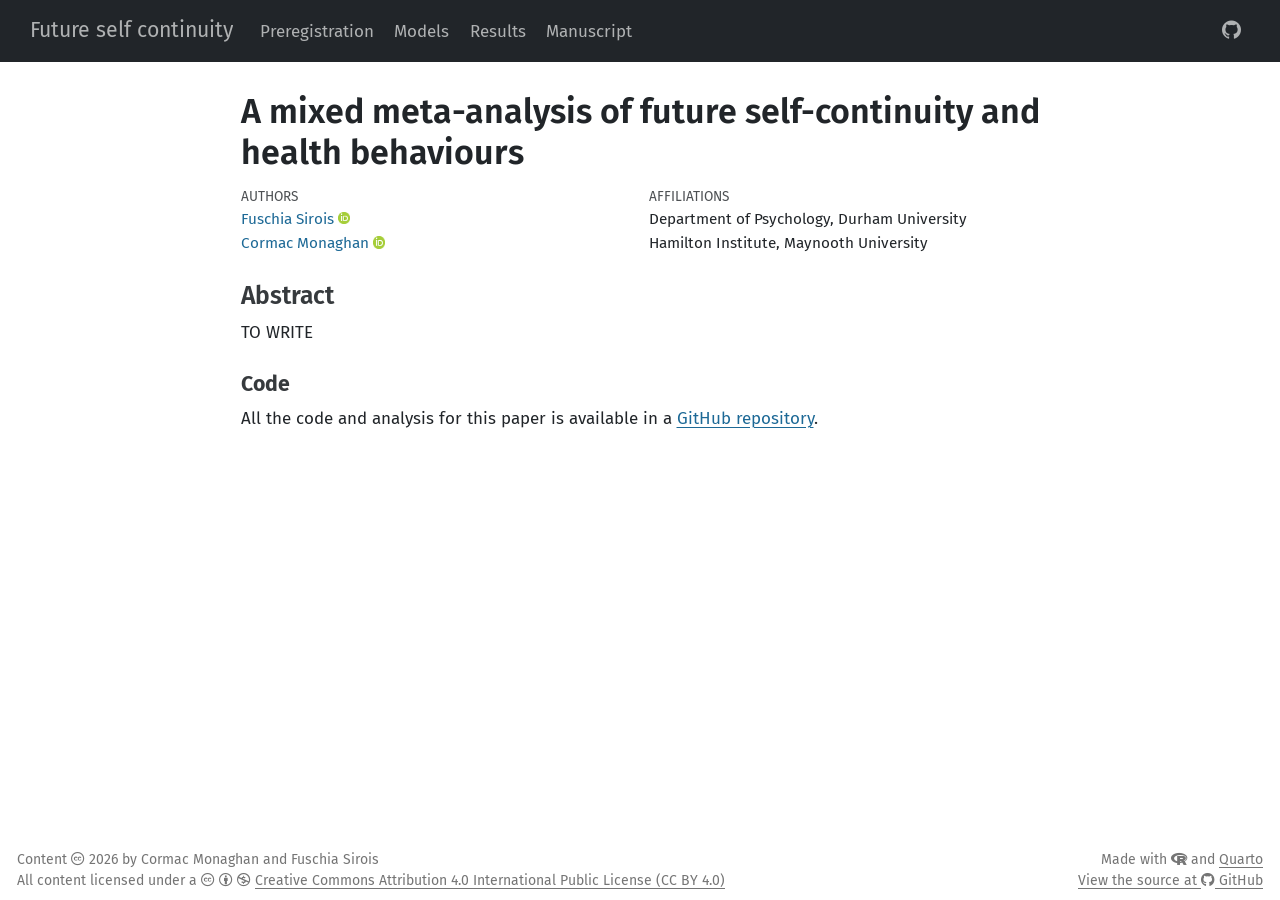
<file: docs/index.html>
<!DOCTYPE html>
<html xmlns="http://www.w3.org/1999/xhtml" lang="en" xml:lang="en"><head>

<meta charset="utf-8">
<meta name="generator" content="quarto-1.10.18">

<meta name="viewport" content="width=device-width, initial-scale=1.0, user-scalable=yes">

<meta name="author" content="Fuschia Sirois">
<meta name="author" content="Cormac Monaghan">

<title>A mixed meta-analysis of future self-continuity and health behaviours – Future self continuity</title>
<style>
/* Default styles provided by pandoc.
** See https://pandoc.org/MANUAL.html#variables-for-html for config info.
*/
span.smallcaps{font-variant: small-caps;}
div.columns{display: flex; gap: 1.5em;}
div.column{flex: auto;}
@media screen {
div.columns{gap: min(4vw, 1.5em);}
div.column{overflow-x: auto;}
}
div.hanging-indent{margin-left: 1.5em; text-indent: -1.5em;}
ul.task-list{list-style: none;}
ul.task-list li input[type="checkbox"] {
  width: 0.8em;
  margin: 0 0.8em 0.2em -1em; /* quarto-specific, see https://github.com/quarto-dev/quarto-cli/issues/4556 */ 
  vertical-align: middle;
}
</style>


<script src="site_libs/quarto-nav/quarto-nav.js"></script>
<script src="site_libs/clipboard/clipboard.min.js"></script>
<script src="site_libs/quarto-search/autocomplete.umd.js"></script>
<script src="site_libs/quarto-search/fuse.min.js"></script>
<script src="site_libs/quarto-search/quarto-search.js"></script>
<meta name="quarto:offset" content="./">
<script src="site_libs/quarto-html/quarto.js" type="module"></script>
<script src="site_libs/quarto-html/tabsets/tabsets.js" type="module"></script>
<script src="site_libs/quarto-html/popper.min.js"></script>
<script src="site_libs/quarto-html/tippy.umd.min.js"></script>
<script src="site_libs/quarto-html/anchor.min.js"></script>
<link href="site_libs/quarto-html/tippy.css" rel="stylesheet">
<link href="site_libs/quarto-html/quarto-syntax-highlighting-c4e1171eb4281116019c604a711c5128.css" rel="stylesheet" id="quarto-text-highlighting-styles">
<script src="site_libs/bootstrap/bootstrap.min.js"></script>
<link href="site_libs/bootstrap/bootstrap-icons.css" rel="stylesheet">
<link href="site_libs/bootstrap/bootstrap-134c3c70e8a55e2597db5813a3810615.min.css" rel="stylesheet" append-hash="true" id="quarto-bootstrap" data-mode="light">
<link href="site_libs/quarto-contrib/fontawesome6-6.7.2/all.min.css" rel="stylesheet">
<link href="site_libs/quarto-contrib/fontawesome6-6.7.2/latex-fontsize.css" rel="stylesheet">
<script id="quarto-search-options" type="application/json">{
  "location": "navbar",
  "copy-button": false,
  "collapse-after": 3,
  "panel-placement": "end",
  "type": "overlay",
  "limit": 50,
  "keyboard-shortcut": [
    "f",
    "/",
    "s"
  ],
  "show-item-context": false,
  "language": {
    "search-no-results-text": "No results",
    "search-matching-documents-text": "matching documents",
    "search-copy-link-title": "Copy link to search",
    "search-hide-matches-text": "Hide additional matches",
    "search-more-match-text": "more match in this document",
    "search-more-matches-text": "more matches in this document",
    "search-clear-button-title": "Clear",
    "search-text-placeholder": "",
    "search-detached-cancel-button-title": "Cancel",
    "search-submit-button-title": "Submit",
    "search-label": "Search"
  }
}</script>
<style>html{ scroll-behavior: smooth; }</style>


</head>

<body class="nav-fixed fullcontent quarto-light">

<div id="quarto-search-results"></div>
  <header id="quarto-header" class="headroom fixed-top">
    <nav class="navbar navbar-expand-lg " data-bs-theme="dark">
      <div class="navbar-container container-fluid">
      <div class="navbar-brand-container mx-auto">
    <a class="navbar-brand" href="./index.html">
    <span class="navbar-title">Future self continuity</span>
    </a>
  </div>
          <button class="navbar-toggler" type="button" data-bs-toggle="collapse" data-bs-target="#navbarCollapse" aria-controls="navbarCollapse" role="menu" aria-expanded="false" aria-label="Toggle navigation" onclick="if (window.quartoToggleHeadroom) { window.quartoToggleHeadroom(); }">
  <span class="navbar-toggler-icon"></span>
</button>
          <div class="collapse navbar-collapse" id="navbarCollapse">
            <ul class="navbar-nav navbar-nav-scroll me-auto">
  <li class="nav-item">
    <a class="nav-link" href="./analysis/preregistration.html"> 
<span class="menu-text">Preregistration</span></a>
  </li>  
  <li class="nav-item">
    <a class="nav-link" href="./analysis/models.html"> 
<span class="menu-text">Models</span></a>
  </li>  
  <li class="nav-item">
    <a class="nav-link" href="./analysis/meta.html"> 
<span class="menu-text">Results</span></a>
  </li>  
  <li class="nav-item">
    <a class="nav-link" href="./analysis/manuscript.html"> 
<span class="menu-text">Manuscript</span></a>
  </li>  
</ul>
            <ul class="navbar-nav navbar-nav-scroll ms-auto">
  <li class="nav-item compact">
    <a class="nav-link" href="https://github.com/C-Monaghan/marigold-mailbox"> <i class="bi bi-github" role="img" aria-label="github">
</i> 
<span class="menu-text"></span></a>
  </li>  
</ul>
          </div> <!-- /navcollapse -->
            <div class="quarto-navbar-tools">
</div>
      </div> <!-- /container-fluid -->
    </nav>
</header>
<!-- content -->
<div id="quarto-content" class="quarto-container page-columns page-rows-contents page-layout-article page-navbar">
<!-- sidebar -->
<!-- margin-sidebar -->
    
<!-- main -->
<main class="content" id="quarto-document-content">

<header id="title-block-header" class="quarto-title-block default">
<div class="quarto-title">
<h1 class="title">A mixed meta-analysis of future self-continuity and health behaviours</h1>
</div>


<div class="quarto-title-meta-author">
  <div class="quarto-title-meta-heading">Authors</div>
  <div class="quarto-title-meta-heading">Affiliations</div>
  
    <div class="quarto-title-meta-contents">
    <p class="author"><a href="https://www.durham.ac.uk/staff/fuschia-sirois/">Fuschia Sirois</a> <a href="https://orcid.org/https://orcid.org/0000-0002-0927-277X" class="quarto-title-author-orcid" aria-label="ORCID profile for Fuschia Sirois"> <img alt="" src="[data-uri]"></a></p>
  </div>
  <div class="quarto-title-meta-contents">
        <p class="affiliation">
            Department of Psychology, Durham University
          </p>
      </div>
    <div class="quarto-title-meta-contents">
    <p class="author"><a href="https://c-monaghan.github.io/">Cormac Monaghan</a> <a href="https://orcid.org/https://orcid.org/0000-0001-9012-3060" class="quarto-title-author-orcid" aria-label="ORCID profile for Cormac Monaghan"> <img alt="" src="[data-uri]"></a></p>
  </div>
  <div class="quarto-title-meta-contents">
        <p class="affiliation">
            Hamilton Institute, Maynooth University
          </p>
      </div>
  </div>

<div class="quarto-title-meta">

      
  
    
  </div>
  


</header>


<section id="abstract" class="level3">
<h3 class="anchored" data-anchor-id="abstract">Abstract</h3>
<p>TO WRITE</p>
<section id="code" class="level4">
<h4 class="anchored" data-anchor-id="code">Code</h4>
<p>All the code and analysis for this paper is available in a <a href="https://github.com/C-Monaghan/filthy-fowl">GitHub repository</a>.</p>


</section>
</section>

</main> <!-- /main -->
<script id="quarto-html-after-body" type="application/javascript">
  window.document.addEventListener("DOMContentLoaded", function (event) {
    const icon = "";
    const anchorJS = new window.AnchorJS();
    anchorJS.options = {
      placement: 'right',
      icon: icon
    };
    anchorJS.add('.anchored');
    const isCodeAnnotation = (el) => {
      for (const clz of el.classList) {
        if (clz.startsWith('code-annotation-')) {                     
          return true;
        }
      }
      return false;
    }
    const onCopySuccess = function(e) {
      // button target
      const button = e.trigger;
      // don't keep focus
      button.blur();
      // flash "checked"
      button.classList.add('code-copy-button-checked');
      var currentTitle = button.getAttribute("title");
      button.setAttribute("title", "Copied!");
      let tooltip;
      if (window.bootstrap) {
        button.setAttribute("data-bs-toggle", "tooltip");
        button.setAttribute("data-bs-placement", "left");
        button.setAttribute("data-bs-title", "Copied!");
        tooltip = new bootstrap.Tooltip(button, 
          { trigger: "manual", 
            customClass: "code-copy-button-tooltip",
            offset: [0, -8]});
        tooltip.show();    
      }
      setTimeout(function() {
        if (tooltip) {
          tooltip.hide();
          button.removeAttribute("data-bs-title");
          button.removeAttribute("data-bs-toggle");
          button.removeAttribute("data-bs-placement");
        }
        button.setAttribute("title", currentTitle);
        button.classList.remove('code-copy-button-checked');
      }, 1000);
      // clear code selection
      e.clearSelection();
    }
    const getTextToCopy = function(trigger) {
      const outerScaffold = trigger.parentElement.cloneNode(true);
      const codeEl = outerScaffold.querySelector('code');
      for (const childEl of codeEl.children) {
        if (isCodeAnnotation(childEl)) {
          childEl.remove();
        }
      }
      return codeEl.innerText;
    }
    const clipboard = new window.ClipboardJS('.code-copy-button:not([data-in-quarto-modal])', {
      text: getTextToCopy
    });
    clipboard.on('success', onCopySuccess);
    if (window.document.getElementById('quarto-embedded-source-code-modal')) {
      const clipboardModal = new window.ClipboardJS('.code-copy-button[data-in-quarto-modal]', {
        text: getTextToCopy,
        container: window.document.getElementById('quarto-embedded-source-code-modal')
      });
      clipboardModal.on('success', onCopySuccess);
    }
      var localhostRegex = new RegExp(/^(?:http|https):\/\/localhost\:?[0-9]*\//);
      var mailtoRegex = new RegExp(/^mailto:/);
        var filterRegex = new RegExp('/' + window.location.host + '/');
      var isInternal = (href) => {
          return filterRegex.test(href) || localhostRegex.test(href) || mailtoRegex.test(href);
      }
      // Inspect non-navigation links and adorn them if external
     var links = window.document.querySelectorAll('a[href]:not(.nav-link):not(.navbar-brand):not(.toc-action):not(.sidebar-link):not(.sidebar-item-toggle):not(.pagination-link):not(.no-external):not([aria-hidden]):not(.dropdown-item):not(.quarto-navigation-tool):not(.about-link)');
      for (var i=0; i<links.length; i++) {
        const link = links[i];
        if (!isInternal(link.href)) {
          // undo the damage that might have been done by quarto-nav.js in the case of
          // links that we want to consider external
          if (link.dataset.originalHref !== undefined) {
            link.href = link.dataset.originalHref;
          }
        }
      }
    function tippyHover(el, contentFn, onTriggerFn, onUntriggerFn) {
      const config = {
        allowHTML: true,
        maxWidth: 500,
        delay: 100,
        arrow: false,
        appendTo: function(el) {
            return el.parentElement;
        },
        interactive: true,
        interactiveBorder: 10,
        theme: 'quarto',
        placement: 'bottom-start',
      };
      if (contentFn) {
        config.content = contentFn;
      }
      if (onTriggerFn) {
        config.onTrigger = onTriggerFn;
      }
      if (onUntriggerFn) {
        config.onUntrigger = onUntriggerFn;
      }
      window.tippy(el, config); 
    }
    const noterefs = window.document.querySelectorAll('a[role="doc-noteref"]');
    for (var i=0; i<noterefs.length; i++) {
      const ref = noterefs[i];
      tippyHover(ref, function() {
        // use id or data attribute instead here
        let href = ref.getAttribute('data-footnote-href') || ref.getAttribute('href');
        try { href = new URL(href).hash; } catch {}
        const id = href.replace(/^#\/?/, "");
        const note = window.document.getElementById(id);
        if (note) {
          return note.innerHTML;
        } else {
          return "";
        }
      });
    }
    const xrefs = window.document.querySelectorAll('a.quarto-xref');
    const processXRef = (id, note) => {
      // Strip column container classes
      const stripColumnClz = (el) => {
        el.classList.remove("page-full", "page-columns");
        if (el.children) {
          for (const child of el.children) {
            stripColumnClz(child);
          }
        }
      }
      stripColumnClz(note)
      if (id === null || id.startsWith('sec-')) {
        // Special case sections, only their first couple elements
        const container = document.createElement("div");
        if (note.children && note.children.length > 2) {
          container.appendChild(note.children[0].cloneNode(true));
          for (let i = 1; i < note.children.length; i++) {
            const child = note.children[i];
            if (child.tagName === "P" && child.innerText === "") {
              continue;
            } else {
              container.appendChild(child.cloneNode(true));
              break;
            }
          }
          if (window.Quarto?.typesetMath) {
            window.Quarto.typesetMath(container);
          }
          return container.innerHTML
        } else {
          if (window.Quarto?.typesetMath) {
            window.Quarto.typesetMath(note);
          }
          return note.innerHTML;
        }
      } else {
        // Remove any anchor links if they are present
        const anchorLink = note.querySelector('a.anchorjs-link');
        if (anchorLink) {
          anchorLink.remove();
        }
        if (window.Quarto?.typesetMath) {
          window.Quarto.typesetMath(note);
        }
        if (note.classList.contains("callout")) {
          return note.outerHTML;
        } else {
          return note.innerHTML;
        }
      }
    }
    for (var i=0; i<xrefs.length; i++) {
      const xref = xrefs[i];
      tippyHover(xref, undefined, function(instance) {
        instance.disable();
        let url = xref.getAttribute('href');
        let hash = undefined; 
        if (url.startsWith('#')) {
          hash = url;
        } else {
          try { hash = new URL(url).hash; } catch {}
        }
        if (hash) {
          const id = hash.replace(/^#\/?/, "");
          const note = window.document.getElementById(id);
          if (note !== null) {
            try {
              const html = processXRef(id, note.cloneNode(true));
              instance.setContent(html);
            } finally {
              instance.enable();
              instance.show();
            }
          } else {
            // See if we can fetch this
            fetch(url.split('#')[0])
            .then(res => res.text())
            .then(html => {
              const parser = new DOMParser();
              const htmlDoc = parser.parseFromString(html, "text/html");
              const note = htmlDoc.getElementById(id);
              if (note !== null) {
                const html = processXRef(id, note);
                instance.setContent(html);
              } 
            }).finally(() => {
              instance.enable();
              instance.show();
            });
          }
        } else {
          // See if we can fetch a full url (with no hash to target)
          // This is a special case and we should probably do some content thinning / targeting
          fetch(url)
          .then(res => res.text())
          .then(html => {
            const parser = new DOMParser();
            const htmlDoc = parser.parseFromString(html, "text/html");
            const note = htmlDoc.querySelector('main.content');
            if (note !== null) {
              // This should only happen for chapter cross references
              // (since there is no id in the URL)
              // remove the first header
              if (note.children.length > 0 && note.children[0].tagName === "HEADER") {
                note.children[0].remove();
              }
              const html = processXRef(null, note);
              instance.setContent(html);
            } 
          }).finally(() => {
            instance.enable();
            instance.show();
          });
        }
      }, function(instance) {
      });
    }
        let selectedAnnoteEl;
        const selectorForAnnotation = ( cell, annotation) => {
          let cellAttr = 'data-code-cell="' + cell + '"';
          let lineAttr = 'data-code-annotation="' +  annotation + '"';
          const selector = 'span[' + cellAttr + '][' + lineAttr + ']';
          return selector;
        }
        const selectCodeLines = (annoteEl) => {
          const doc = window.document;
          const targetCell = annoteEl.getAttribute("data-target-cell");
          const targetAnnotation = annoteEl.getAttribute("data-target-annotation");
          const annoteSpan = window.document.querySelector(selectorForAnnotation(targetCell, targetAnnotation));
          const lines = annoteSpan.getAttribute("data-code-lines").split(",");
          const lineIds = lines.map((line) => {
            return targetCell + "-" + line;
          })
          let top = null;
          let height = null;
          let parent = null;
          if (lineIds.length > 0) {
              //compute the position of the single el (top and bottom and make a div)
              const el = window.document.getElementById(lineIds[0]);
              top = el.offsetTop;
              height = el.offsetHeight;
              parent = el.parentElement.parentElement;
            if (lineIds.length > 1) {
              const lastEl = window.document.getElementById(lineIds[lineIds.length - 1]);
              const bottom = lastEl.offsetTop + lastEl.offsetHeight;
              height = bottom - top;
            }
            if (top !== null && height !== null && parent !== null) {
              // cook up a div (if necessary) and position it 
              let div = window.document.getElementById("code-annotation-line-highlight");
              if (div === null) {
                div = window.document.createElement("div");
                div.setAttribute("id", "code-annotation-line-highlight");
                div.style.position = 'absolute';
                parent.appendChild(div);
              }
              div.style.top = top - 2 + "px";
              div.style.height = height + 4 + "px";
              div.style.left = 0;
              let gutterDiv = window.document.getElementById("code-annotation-line-highlight-gutter");
              if (gutterDiv === null) {
                gutterDiv = window.document.createElement("div");
                gutterDiv.setAttribute("id", "code-annotation-line-highlight-gutter");
                gutterDiv.style.position = 'absolute';
                const codeCell = window.document.getElementById(targetCell);
                const gutter = codeCell.querySelector('.code-annotation-gutter');
                gutter.appendChild(gutterDiv);
              }
              gutterDiv.style.top = top - 2 + "px";
              gutterDiv.style.height = height + 4 + "px";
            }
            selectedAnnoteEl = annoteEl;
          }
        };
        const unselectCodeLines = () => {
          const elementsIds = ["code-annotation-line-highlight", "code-annotation-line-highlight-gutter"];
          elementsIds.forEach((elId) => {
            const div = window.document.getElementById(elId);
            if (div) {
              div.remove();
            }
          });
          selectedAnnoteEl = undefined;
        };
          // Handle positioning of the toggle
      window.addEventListener(
        "resize",
        throttle(() => {
          elRect = undefined;
          if (selectedAnnoteEl) {
            selectCodeLines(selectedAnnoteEl);
          }
        }, 10)
      );
      function throttle(fn, ms) {
      let throttle = false;
      let timer;
        return (...args) => {
          if(!throttle) { // first call gets through
              fn.apply(this, args);
              throttle = true;
          } else { // all the others get throttled
              if(timer) clearTimeout(timer); // cancel #2
              timer = setTimeout(() => {
                fn.apply(this, args);
                timer = throttle = false;
              }, ms);
          }
        };
      }
        // Attach click handler to the DT
        const annoteDls = window.document.querySelectorAll('dt[data-target-cell]');
        for (const annoteDlNode of annoteDls) {
          annoteDlNode.addEventListener('click', (event) => {
            const clickedEl = event.target;
            if (clickedEl !== selectedAnnoteEl) {
              unselectCodeLines();
              const activeEl = window.document.querySelector('dt[data-target-cell].code-annotation-active');
              if (activeEl) {
                activeEl.classList.remove('code-annotation-active');
              }
              selectCodeLines(clickedEl);
              clickedEl.classList.add('code-annotation-active');
            } else {
              // Unselect the line
              unselectCodeLines();
              clickedEl.classList.remove('code-annotation-active');
            }
          });
        }
    const findCites = (el) => {
      const parentEl = el.parentElement;
      if (parentEl) {
        const cites = parentEl.dataset.cites;
        if (cites) {
          return {
            el,
            cites: cites.split(' ')
          };
        } else {
          return findCites(el.parentElement)
        }
      } else {
        return undefined;
      }
    };
    var bibliorefs = window.document.querySelectorAll('a[role="doc-biblioref"]');
    for (var i=0; i<bibliorefs.length; i++) {
      const ref = bibliorefs[i];
      const citeInfo = findCites(ref);
      if (citeInfo) {
        tippyHover(citeInfo.el, function() {
          var popup = window.document.createElement('div');
          citeInfo.cites.forEach(function(cite) {
            var citeDiv = window.document.createElement('div');
            citeDiv.classList.add('hanging-indent');
            citeDiv.classList.add('csl-entry');
            var biblioDiv = window.document.getElementById('ref-' + cite);
            if (biblioDiv) {
              citeDiv.innerHTML = biblioDiv.innerHTML;
            }
            popup.appendChild(citeDiv);
          });
          return popup.innerHTML;
        });
      }
    }
  });
  </script>
</div> <!-- /content -->
<footer class="footer">
  <div class="nav-footer">
    <div class="nav-footer-left">
<p>Content <i class="fa-brands fa-creative-commons" aria-label="creative-commons"></i> 2026 by Cormac Monaghan and Fuschia Sirois<br> All content licensed under a <i class="fa-brands fa-creative-commons" aria-label="creative-commons"></i> <i class="fa-brands fa-creative-commons-by" aria-label="creative-commons-by"></i> <i class="fa-brands fa-creative-commons-nc" aria-label="creative-commons-nc"></i> <a href="https://creativecommons.org/licenses/by/4.0/deed.en">Creative Commons Attribution 4.0 International Public License (CC BY 4.0)</a></p>
</div>   
    <div class="nav-footer-center">
      &nbsp;
    <div class="toc-actions"><ul><li><a href="https://github.com/C-Monaghan/filthy-fowl/edit/main/index.qmd" class="toc-action"><i class="bi bi-github"></i>Edit this page</a></li><li><a href="https://github.com/C-Monaghan/filthy-fowl/issues/new" class="toc-action"><i class="bi empty"></i>Report an issue</a></li></ul></div></div>
    <div class="nav-footer-right">
<p>Made with <i class="fa-brands fa-r-project" aria-label="r-project"></i> and <a href="https://quarto.org/">Quarto</a><br> <a href="https://github.com/C-Monaghan/filthy-fowl">View the source at <i class="fa-brands fa-github" aria-label="github"></i> GitHub</a></p>
</div>
  </div>
</footer>




<script src="site_libs/quarto-html/zenscroll-min.js"></script>
</body></html>
</file>
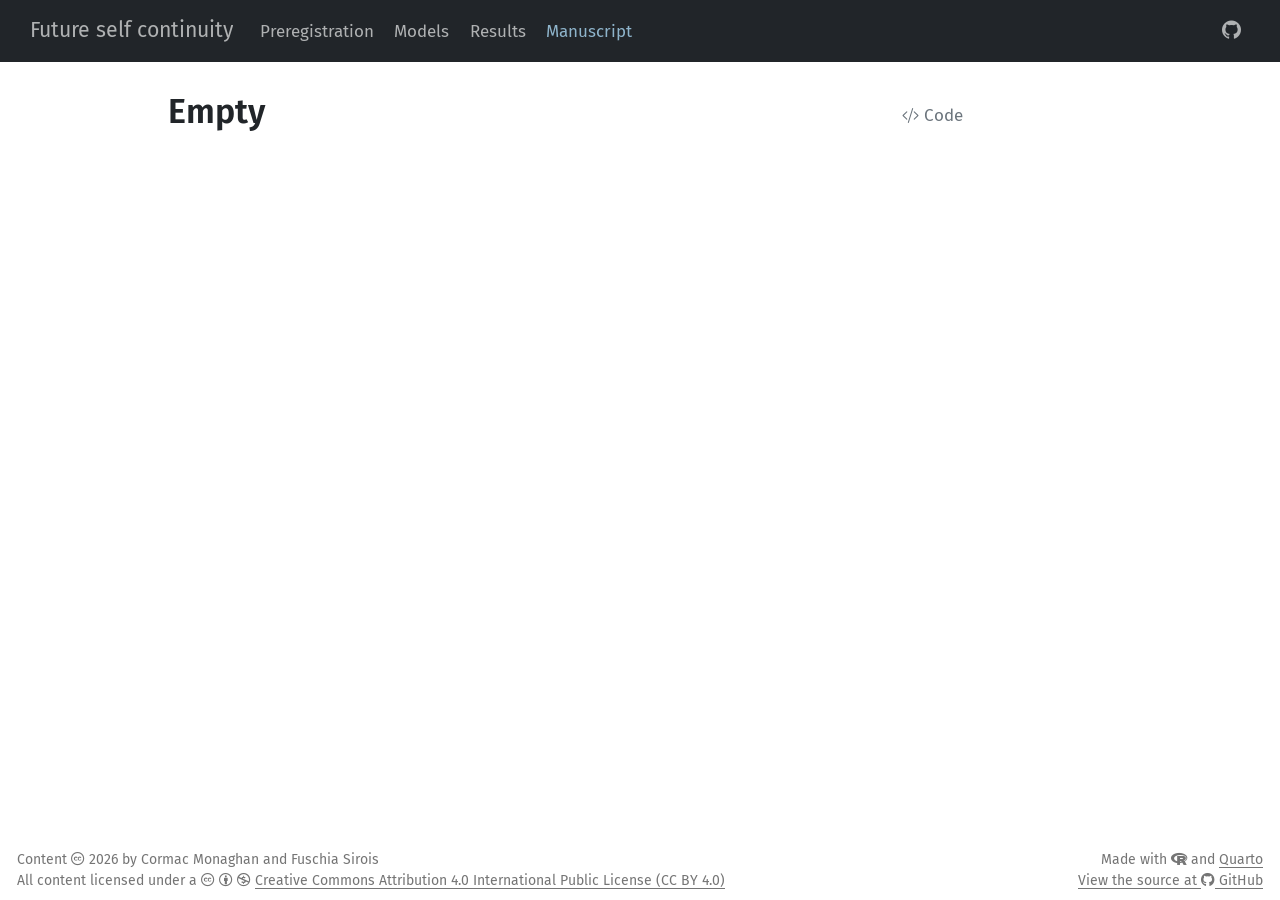
<file: docs/analysis/manuscript.html>
<!DOCTYPE html>
<html xmlns="http://www.w3.org/1999/xhtml" lang="en" xml:lang="en"><head>

<meta charset="utf-8">
<meta name="generator" content="quarto-1.10.18">

<meta name="viewport" content="width=device-width, initial-scale=1.0, user-scalable=yes">


<title>Empty – Future self continuity</title>
<style>
/* Default styles provided by pandoc.
** See https://pandoc.org/MANUAL.html#variables-for-html for config info.
*/
span.smallcaps{font-variant: small-caps;}
div.columns{display: flex; gap: 1.5em;}
div.column{flex: auto;}
@media screen {
div.columns{gap: min(4vw, 1.5em);}
div.column{overflow-x: auto;}
}
div.hanging-indent{margin-left: 1.5em; text-indent: -1.5em;}
ul.task-list{list-style: none;}
ul.task-list li input[type="checkbox"] {
  width: 0.8em;
  margin: 0 0.8em 0.2em -1em; /* quarto-specific, see https://github.com/quarto-dev/quarto-cli/issues/4556 */ 
  vertical-align: middle;
}
/* CSS for syntax highlighting */
html { -webkit-text-size-adjust: 100%; }
pre > code.sourceCode { white-space: pre; position: relative; }
pre > code.sourceCode > span { display: inline-block; line-height: 1.25; }
pre > code.sourceCode > span:empty { height: 1.2em; }
.sourceCode { overflow: visible; }
code.sourceCode > span { color: inherit; text-decoration: inherit; }
div.sourceCode { margin: 1em 0; }
pre.sourceCode { margin: 0; }
@media screen {
div.sourceCode { overflow: auto; }
}
@media print {
pre > code.sourceCode { white-space: pre-wrap; }
pre > code.sourceCode > span { text-indent: -5em; padding-left: 5em; }
}
pre.numberSource code
  { counter-reset: source-line 0; }
pre.numberSource code > span
  { position: relative; left: -4em; counter-increment: source-line; }
pre.numberSource code > span > a:first-child::before
  { content: counter(source-line);
    position: relative; left: -1em; text-align: right; vertical-align: baseline;
    border: none; display: inline-block;
    -webkit-touch-callout: none; -webkit-user-select: none;
    -khtml-user-select: none; -moz-user-select: none;
    -ms-user-select: none; user-select: none;
    padding: 0 4px; width: 4em;
  }
pre.numberSource { margin-left: 3em;  padding-left: 4px; }
div.sourceCode
  {   }
@media screen {
pre > code.sourceCode > span > a:first-child::before { text-decoration: underline; }
}
</style>


<script src="../site_libs/quarto-nav/quarto-nav.js"></script>
<script src="../site_libs/clipboard/clipboard.min.js"></script>
<script src="../site_libs/quarto-search/autocomplete.umd.js"></script>
<script src="../site_libs/quarto-search/fuse.min.js"></script>
<script src="../site_libs/quarto-search/quarto-search.js"></script>
<meta name="quarto:offset" content="../">
<script src="../site_libs/quarto-html/quarto.js" type="module"></script>
<script src="../site_libs/quarto-html/tabsets/tabsets.js" type="module"></script>
<script src="../site_libs/quarto-html/popper.min.js"></script>
<script src="../site_libs/quarto-html/tippy.umd.min.js"></script>
<script src="../site_libs/quarto-html/anchor.min.js"></script>
<link href="../site_libs/quarto-html/tippy.css" rel="stylesheet">
<link href="../site_libs/quarto-html/quarto-syntax-highlighting-c4e1171eb4281116019c604a711c5128.css" rel="stylesheet" id="quarto-text-highlighting-styles">
<script src="../site_libs/bootstrap/bootstrap.min.js"></script>
<link href="../site_libs/bootstrap/bootstrap-icons.css" rel="stylesheet">
<link href="../site_libs/bootstrap/bootstrap-134c3c70e8a55e2597db5813a3810615.min.css" rel="stylesheet" append-hash="true" id="quarto-bootstrap" data-mode="light">
<link href="../site_libs/quarto-contrib/fontawesome6-6.7.2/all.min.css" rel="stylesheet">
<link href="../site_libs/quarto-contrib/fontawesome6-6.7.2/latex-fontsize.css" rel="stylesheet">
<script id="quarto-search-options" type="application/json">{
  "location": "navbar",
  "copy-button": false,
  "collapse-after": 3,
  "panel-placement": "end",
  "type": "overlay",
  "limit": 50,
  "keyboard-shortcut": [
    "f",
    "/",
    "s"
  ],
  "show-item-context": false,
  "language": {
    "search-no-results-text": "No results",
    "search-matching-documents-text": "matching documents",
    "search-copy-link-title": "Copy link to search",
    "search-hide-matches-text": "Hide additional matches",
    "search-more-match-text": "more match in this document",
    "search-more-matches-text": "more matches in this document",
    "search-clear-button-title": "Clear",
    "search-text-placeholder": "",
    "search-detached-cancel-button-title": "Cancel",
    "search-submit-button-title": "Submit",
    "search-label": "Search"
  }
}</script>
<style>html{ scroll-behavior: smooth; }</style>


</head>

<body class="nav-fixed quarto-light">

<div id="quarto-search-results"></div>
  <header id="quarto-header" class="headroom fixed-top">
    <nav class="navbar navbar-expand-lg " data-bs-theme="dark">
      <div class="navbar-container container-fluid">
      <div class="navbar-brand-container mx-auto">
    <a class="navbar-brand" href="../index.html">
    <span class="navbar-title">Future self continuity</span>
    </a>
  </div>
          <button class="navbar-toggler" type="button" data-bs-toggle="collapse" data-bs-target="#navbarCollapse" aria-controls="navbarCollapse" role="menu" aria-expanded="false" aria-label="Toggle navigation" onclick="if (window.quartoToggleHeadroom) { window.quartoToggleHeadroom(); }">
  <span class="navbar-toggler-icon"></span>
</button>
          <div class="collapse navbar-collapse" id="navbarCollapse">
            <ul class="navbar-nav navbar-nav-scroll me-auto">
  <li class="nav-item">
    <a class="nav-link" href="../analysis/preregistration.html"> 
<span class="menu-text">Preregistration</span></a>
  </li>  
  <li class="nav-item">
    <a class="nav-link" href="../analysis/models.html"> 
<span class="menu-text">Models</span></a>
  </li>  
  <li class="nav-item">
    <a class="nav-link" href="../analysis/meta.html"> 
<span class="menu-text">Results</span></a>
  </li>  
  <li class="nav-item">
    <a class="nav-link active" href="../analysis/manuscript.html" aria-current="page"> 
<span class="menu-text">Manuscript</span></a>
  </li>  
</ul>
            <ul class="navbar-nav navbar-nav-scroll ms-auto">
  <li class="nav-item compact">
    <a class="nav-link" href="https://github.com/C-Monaghan/marigold-mailbox"> <i class="bi bi-github" role="img" aria-label="github">
</i> 
<span class="menu-text"></span></a>
  </li>  
</ul>
          </div> <!-- /navcollapse -->
            <div class="quarto-navbar-tools">
</div>
      </div> <!-- /container-fluid -->
    </nav>
</header>
<!-- content -->
<div id="quarto-content" class="quarto-container page-columns page-rows-contents page-layout-article page-navbar">
<!-- sidebar -->
<!-- margin-sidebar -->
    <div id="quarto-margin-sidebar" class="sidebar margin-sidebar zindex-bottom">
        
    </div>
<!-- main -->
<main class="content" id="quarto-document-content">

<header id="title-block-header" class="quarto-title-block default">
<div class="quarto-title">
<div class="quarto-title-block"><div><h1 class="title">Empty</h1><button type="button" class="btn code-tools-button" id="quarto-code-tools-source"><i class="bi"></i> Code</button></div></div>
</div>



<div class="quarto-title-meta">

    
  
    
  </div>
  


</header>




<!-- -->


</main> <!-- /main -->
<script id="quarto-html-after-body" type="application/javascript">
  window.document.addEventListener("DOMContentLoaded", function (event) {
    const icon = "";
    const anchorJS = new window.AnchorJS();
    anchorJS.options = {
      placement: 'right',
      icon: icon
    };
    anchorJS.add('.anchored');
    const isCodeAnnotation = (el) => {
      for (const clz of el.classList) {
        if (clz.startsWith('code-annotation-')) {                     
          return true;
        }
      }
      return false;
    }
    const onCopySuccess = function(e) {
      // button target
      const button = e.trigger;
      // don't keep focus
      button.blur();
      // flash "checked"
      button.classList.add('code-copy-button-checked');
      var currentTitle = button.getAttribute("title");
      button.setAttribute("title", "Copied!");
      let tooltip;
      if (window.bootstrap) {
        button.setAttribute("data-bs-toggle", "tooltip");
        button.setAttribute("data-bs-placement", "left");
        button.setAttribute("data-bs-title", "Copied!");
        tooltip = new bootstrap.Tooltip(button, 
          { trigger: "manual", 
            customClass: "code-copy-button-tooltip",
            offset: [0, -8]});
        tooltip.show();    
      }
      setTimeout(function() {
        if (tooltip) {
          tooltip.hide();
          button.removeAttribute("data-bs-title");
          button.removeAttribute("data-bs-toggle");
          button.removeAttribute("data-bs-placement");
        }
        button.setAttribute("title", currentTitle);
        button.classList.remove('code-copy-button-checked');
      }, 1000);
      // clear code selection
      e.clearSelection();
    }
    const getTextToCopy = function(trigger) {
      const outerScaffold = trigger.parentElement.cloneNode(true);
      const codeEl = outerScaffold.querySelector('code');
      for (const childEl of codeEl.children) {
        if (isCodeAnnotation(childEl)) {
          childEl.remove();
        }
      }
      return codeEl.innerText;
    }
    const clipboard = new window.ClipboardJS('.code-copy-button:not([data-in-quarto-modal])', {
      text: getTextToCopy
    });
    clipboard.on('success', onCopySuccess);
    if (window.document.getElementById('quarto-embedded-source-code-modal')) {
      const clipboardModal = new window.ClipboardJS('.code-copy-button[data-in-quarto-modal]', {
        text: getTextToCopy,
        container: window.document.getElementById('quarto-embedded-source-code-modal')
      });
      clipboardModal.on('success', onCopySuccess);
    }
    const viewSource = window.document.getElementById('quarto-view-source') ||
                       window.document.getElementById('quarto-code-tools-source');
    if (viewSource) {
      const sourceUrl = viewSource.getAttribute("data-quarto-source-url");
      viewSource.addEventListener("click", function(e) {
        if (sourceUrl) {
          // rstudio viewer pane
          if (/\bcapabilities=\b/.test(window.location)) {
            window.open(sourceUrl);
          } else {
            window.location.href = sourceUrl;
          }
        } else {
          const modal = new bootstrap.Modal(document.getElementById('quarto-embedded-source-code-modal'));
          modal.show();
        }
        return false;
      });
    }
    function toggleCodeHandler(show) {
      return function(e) {
        const cellDetails = window.document.querySelectorAll(".cell details.code-fold");
        for (let i=0; i<cellDetails.length; i++) {
          const details = cellDetails[i];
          if (show) {
            details.open = true;
          } else {
            details.removeAttribute("open");
          }
        }
        const cellCodeDivs = window.document.querySelectorAll(".cell div.sourceCode.cell-code");
        const fromCls = show ? "hidden" : "unhidden";
        const toCls = show ? "unhidden" : "hidden";
        for (let i=0; i<cellCodeDivs.length; i++) {
          const codeDiv = cellCodeDivs[i];
          if (codeDiv.classList.contains(fromCls)) {
            codeDiv.classList.remove(fromCls);
            codeDiv.classList.add(toCls);
          } 
        }
        return false;
      }
    }
    const hideAllCode = window.document.getElementById("quarto-hide-all-code");
    if (hideAllCode) {
      hideAllCode.addEventListener("click", toggleCodeHandler(false));
    }
    const showAllCode = window.document.getElementById("quarto-show-all-code");
    if (showAllCode) {
      showAllCode.addEventListener("click", toggleCodeHandler(true));
    }
      var localhostRegex = new RegExp(/^(?:http|https):\/\/localhost\:?[0-9]*\//);
      var mailtoRegex = new RegExp(/^mailto:/);
        var filterRegex = new RegExp('/' + window.location.host + '/');
      var isInternal = (href) => {
          return filterRegex.test(href) || localhostRegex.test(href) || mailtoRegex.test(href);
      }
      // Inspect non-navigation links and adorn them if external
     var links = window.document.querySelectorAll('a[href]:not(.nav-link):not(.navbar-brand):not(.toc-action):not(.sidebar-link):not(.sidebar-item-toggle):not(.pagination-link):not(.no-external):not([aria-hidden]):not(.dropdown-item):not(.quarto-navigation-tool):not(.about-link)');
      for (var i=0; i<links.length; i++) {
        const link = links[i];
        if (!isInternal(link.href)) {
          // undo the damage that might have been done by quarto-nav.js in the case of
          // links that we want to consider external
          if (link.dataset.originalHref !== undefined) {
            link.href = link.dataset.originalHref;
          }
        }
      }
    function tippyHover(el, contentFn, onTriggerFn, onUntriggerFn) {
      const config = {
        allowHTML: true,
        maxWidth: 500,
        delay: 100,
        arrow: false,
        appendTo: function(el) {
            return el.parentElement;
        },
        interactive: true,
        interactiveBorder: 10,
        theme: 'quarto',
        placement: 'bottom-start',
      };
      if (contentFn) {
        config.content = contentFn;
      }
      if (onTriggerFn) {
        config.onTrigger = onTriggerFn;
      }
      if (onUntriggerFn) {
        config.onUntrigger = onUntriggerFn;
      }
      window.tippy(el, config); 
    }
    const noterefs = window.document.querySelectorAll('a[role="doc-noteref"]');
    for (var i=0; i<noterefs.length; i++) {
      const ref = noterefs[i];
      tippyHover(ref, function() {
        // use id or data attribute instead here
        let href = ref.getAttribute('data-footnote-href') || ref.getAttribute('href');
        try { href = new URL(href).hash; } catch {}
        const id = href.replace(/^#\/?/, "");
        const note = window.document.getElementById(id);
        if (note) {
          return note.innerHTML;
        } else {
          return "";
        }
      });
    }
    const xrefs = window.document.querySelectorAll('a.quarto-xref');
    const processXRef = (id, note) => {
      // Strip column container classes
      const stripColumnClz = (el) => {
        el.classList.remove("page-full", "page-columns");
        if (el.children) {
          for (const child of el.children) {
            stripColumnClz(child);
          }
        }
      }
      stripColumnClz(note)
      if (id === null || id.startsWith('sec-')) {
        // Special case sections, only their first couple elements
        const container = document.createElement("div");
        if (note.children && note.children.length > 2) {
          container.appendChild(note.children[0].cloneNode(true));
          for (let i = 1; i < note.children.length; i++) {
            const child = note.children[i];
            if (child.tagName === "P" && child.innerText === "") {
              continue;
            } else {
              container.appendChild(child.cloneNode(true));
              break;
            }
          }
          if (window.Quarto?.typesetMath) {
            window.Quarto.typesetMath(container);
          }
          return container.innerHTML
        } else {
          if (window.Quarto?.typesetMath) {
            window.Quarto.typesetMath(note);
          }
          return note.innerHTML;
        }
      } else {
        // Remove any anchor links if they are present
        const anchorLink = note.querySelector('a.anchorjs-link');
        if (anchorLink) {
          anchorLink.remove();
        }
        if (window.Quarto?.typesetMath) {
          window.Quarto.typesetMath(note);
        }
        if (note.classList.contains("callout")) {
          return note.outerHTML;
        } else {
          return note.innerHTML;
        }
      }
    }
    for (var i=0; i<xrefs.length; i++) {
      const xref = xrefs[i];
      tippyHover(xref, undefined, function(instance) {
        instance.disable();
        let url = xref.getAttribute('href');
        let hash = undefined; 
        if (url.startsWith('#')) {
          hash = url;
        } else {
          try { hash = new URL(url).hash; } catch {}
        }
        if (hash) {
          const id = hash.replace(/^#\/?/, "");
          const note = window.document.getElementById(id);
          if (note !== null) {
            try {
              const html = processXRef(id, note.cloneNode(true));
              instance.setContent(html);
            } finally {
              instance.enable();
              instance.show();
            }
          } else {
            // See if we can fetch this
            fetch(url.split('#')[0])
            .then(res => res.text())
            .then(html => {
              const parser = new DOMParser();
              const htmlDoc = parser.parseFromString(html, "text/html");
              const note = htmlDoc.getElementById(id);
              if (note !== null) {
                const html = processXRef(id, note);
                instance.setContent(html);
              } 
            }).finally(() => {
              instance.enable();
              instance.show();
            });
          }
        } else {
          // See if we can fetch a full url (with no hash to target)
          // This is a special case and we should probably do some content thinning / targeting
          fetch(url)
          .then(res => res.text())
          .then(html => {
            const parser = new DOMParser();
            const htmlDoc = parser.parseFromString(html, "text/html");
            const note = htmlDoc.querySelector('main.content');
            if (note !== null) {
              // This should only happen for chapter cross references
              // (since there is no id in the URL)
              // remove the first header
              if (note.children.length > 0 && note.children[0].tagName === "HEADER") {
                note.children[0].remove();
              }
              const html = processXRef(null, note);
              instance.setContent(html);
            } 
          }).finally(() => {
            instance.enable();
            instance.show();
          });
        }
      }, function(instance) {
      });
    }
        let selectedAnnoteEl;
        const selectorForAnnotation = ( cell, annotation) => {
          let cellAttr = 'data-code-cell="' + cell + '"';
          let lineAttr = 'data-code-annotation="' +  annotation + '"';
          const selector = 'span[' + cellAttr + '][' + lineAttr + ']';
          return selector;
        }
        const selectCodeLines = (annoteEl) => {
          const doc = window.document;
          const targetCell = annoteEl.getAttribute("data-target-cell");
          const targetAnnotation = annoteEl.getAttribute("data-target-annotation");
          const annoteSpan = window.document.querySelector(selectorForAnnotation(targetCell, targetAnnotation));
          const lines = annoteSpan.getAttribute("data-code-lines").split(",");
          const lineIds = lines.map((line) => {
            return targetCell + "-" + line;
          })
          let top = null;
          let height = null;
          let parent = null;
          if (lineIds.length > 0) {
              //compute the position of the single el (top and bottom and make a div)
              const el = window.document.getElementById(lineIds[0]);
              top = el.offsetTop;
              height = el.offsetHeight;
              parent = el.parentElement.parentElement;
            if (lineIds.length > 1) {
              const lastEl = window.document.getElementById(lineIds[lineIds.length - 1]);
              const bottom = lastEl.offsetTop + lastEl.offsetHeight;
              height = bottom - top;
            }
            if (top !== null && height !== null && parent !== null) {
              // cook up a div (if necessary) and position it 
              let div = window.document.getElementById("code-annotation-line-highlight");
              if (div === null) {
                div = window.document.createElement("div");
                div.setAttribute("id", "code-annotation-line-highlight");
                div.style.position = 'absolute';
                parent.appendChild(div);
              }
              div.style.top = top - 2 + "px";
              div.style.height = height + 4 + "px";
              div.style.left = 0;
              let gutterDiv = window.document.getElementById("code-annotation-line-highlight-gutter");
              if (gutterDiv === null) {
                gutterDiv = window.document.createElement("div");
                gutterDiv.setAttribute("id", "code-annotation-line-highlight-gutter");
                gutterDiv.style.position = 'absolute';
                const codeCell = window.document.getElementById(targetCell);
                const gutter = codeCell.querySelector('.code-annotation-gutter');
                gutter.appendChild(gutterDiv);
              }
              gutterDiv.style.top = top - 2 + "px";
              gutterDiv.style.height = height + 4 + "px";
            }
            selectedAnnoteEl = annoteEl;
          }
        };
        const unselectCodeLines = () => {
          const elementsIds = ["code-annotation-line-highlight", "code-annotation-line-highlight-gutter"];
          elementsIds.forEach((elId) => {
            const div = window.document.getElementById(elId);
            if (div) {
              div.remove();
            }
          });
          selectedAnnoteEl = undefined;
        };
          // Handle positioning of the toggle
      window.addEventListener(
        "resize",
        throttle(() => {
          elRect = undefined;
          if (selectedAnnoteEl) {
            selectCodeLines(selectedAnnoteEl);
          }
        }, 10)
      );
      function throttle(fn, ms) {
      let throttle = false;
      let timer;
        return (...args) => {
          if(!throttle) { // first call gets through
              fn.apply(this, args);
              throttle = true;
          } else { // all the others get throttled
              if(timer) clearTimeout(timer); // cancel #2
              timer = setTimeout(() => {
                fn.apply(this, args);
                timer = throttle = false;
              }, ms);
          }
        };
      }
        // Attach click handler to the DT
        const annoteDls = window.document.querySelectorAll('dt[data-target-cell]');
        for (const annoteDlNode of annoteDls) {
          annoteDlNode.addEventListener('click', (event) => {
            const clickedEl = event.target;
            if (clickedEl !== selectedAnnoteEl) {
              unselectCodeLines();
              const activeEl = window.document.querySelector('dt[data-target-cell].code-annotation-active');
              if (activeEl) {
                activeEl.classList.remove('code-annotation-active');
              }
              selectCodeLines(clickedEl);
              clickedEl.classList.add('code-annotation-active');
            } else {
              // Unselect the line
              unselectCodeLines();
              clickedEl.classList.remove('code-annotation-active');
            }
          });
        }
    const findCites = (el) => {
      const parentEl = el.parentElement;
      if (parentEl) {
        const cites = parentEl.dataset.cites;
        if (cites) {
          return {
            el,
            cites: cites.split(' ')
          };
        } else {
          return findCites(el.parentElement)
        }
      } else {
        return undefined;
      }
    };
    var bibliorefs = window.document.querySelectorAll('a[role="doc-biblioref"]');
    for (var i=0; i<bibliorefs.length; i++) {
      const ref = bibliorefs[i];
      const citeInfo = findCites(ref);
      if (citeInfo) {
        tippyHover(citeInfo.el, function() {
          var popup = window.document.createElement('div');
          citeInfo.cites.forEach(function(cite) {
            var citeDiv = window.document.createElement('div');
            citeDiv.classList.add('hanging-indent');
            citeDiv.classList.add('csl-entry');
            var biblioDiv = window.document.getElementById('ref-' + cite);
            if (biblioDiv) {
              citeDiv.innerHTML = biblioDiv.innerHTML;
            }
            popup.appendChild(citeDiv);
          });
          return popup.innerHTML;
        });
      }
    }
  });
  </script><div class="modal fade" id="quarto-embedded-source-code-modal" tabindex="-1" aria-labelledby="quarto-embedded-source-code-modal-label" aria-hidden="true"><div class="modal-dialog modal-dialog-scrollable"><div class="modal-content"><div class="modal-header"><h5 class="modal-title" id="quarto-embedded-source-code-modal-label">Source Code</h5><button class="btn-close" data-bs-dismiss="modal"></button></div><div class="modal-body"><div class="">
<div class="code-copy-outer-scaffold"><div class="sourceCode" id="cb1" data-shortcodes="false"><pre class="sourceCode markdown code-with-copy"><code class="sourceCode markdown"><span id="cb1-1"><a href="#cb1-1" aria-hidden="true" tabindex="-1"></a><span class="co">---</span></span>
<span id="cb1-2"><a href="#cb1-2" aria-hidden="true" tabindex="-1"></a><span class="an">title:</span><span class="co"> Empty</span></span>
<span id="cb1-3"><a href="#cb1-3" aria-hidden="true" tabindex="-1"></a><span class="co">---</span></span></code></pre></div><button title="Copy to Clipboard" class="code-copy-button" data-in-quarto-modal=""><i class="bi"></i></button></div>
</div></div></div></div></div>
</div> <!-- /content -->
<footer class="footer">
  <div class="nav-footer">
    <div class="nav-footer-left">
<p>Content <i class="fa-brands fa-creative-commons" aria-label="creative-commons"></i> 2026 by Cormac Monaghan and Fuschia Sirois<br> All content licensed under a <i class="fa-brands fa-creative-commons" aria-label="creative-commons"></i> <i class="fa-brands fa-creative-commons-by" aria-label="creative-commons-by"></i> <i class="fa-brands fa-creative-commons-nc" aria-label="creative-commons-nc"></i> <a href="https://creativecommons.org/licenses/by/4.0/deed.en">Creative Commons Attribution 4.0 International Public License (CC BY 4.0)</a></p>
</div>   
    <div class="nav-footer-center">
      &nbsp;
    <div class="toc-actions"><ul><li><a href="https://github.com/C-Monaghan/filthy-fowl/edit/main/analysis/manuscript.qmd" class="toc-action"><i class="bi bi-github"></i>Edit this page</a></li><li><a href="https://github.com/C-Monaghan/filthy-fowl/issues/new" class="toc-action"><i class="bi empty"></i>Report an issue</a></li></ul></div></div>
    <div class="nav-footer-right">
<p>Made with <i class="fa-brands fa-r-project" aria-label="r-project"></i> and <a href="https://quarto.org/">Quarto</a><br> <a href="https://github.com/C-Monaghan/filthy-fowl">View the source at <i class="fa-brands fa-github" aria-label="github"></i> GitHub</a></p>
</div>
  </div>
</footer>




<script src="../site_libs/quarto-html/zenscroll-min.js"></script>
</body></html>
</file>
<file: docs/site_libs/quarto-html/tippy.css>
.tippy-box[data-animation=fade][data-state=hidden]{opacity:0}[data-tippy-root]{max-width:calc(100vw - 10px)}.tippy-box{position:relative;background-color:#333;color:#fff;border-radius:4px;font-size:14px;line-height:1.4;white-space:normal;outline:0;transition-property:transform,visibility,opacity}.tippy-box[data-placement^=top]>.tippy-arrow{bottom:0}.tippy-box[data-placement^=top]>.tippy-arrow:before{bottom:-7px;left:0;border-width:8px 8px 0;border-top-color:initial;transform-origin:center top}.tippy-box[data-placement^=bottom]>.tippy-arrow{top:0}.tippy-box[data-placement^=bottom]>.tippy-arrow:before{top:-7px;left:0;border-width:0 8px 8px;border-bottom-color:initial;transform-origin:center bottom}.tippy-box[data-placement^=left]>.tippy-arrow{right:0}.tippy-box[data-placement^=left]>.tippy-arrow:before{border-width:8px 0 8px 8px;border-left-color:initial;right:-7px;transform-origin:center left}.tippy-box[data-placement^=right]>.tippy-arrow{left:0}.tippy-box[data-placement^=right]>.tippy-arrow:before{left:-7px;border-width:8px 8px 8px 0;border-right-color:initial;transform-origin:center right}.tippy-box[data-inertia][data-state=visible]{transition-timing-function:cubic-bezier(.54,1.5,.38,1.11)}.tippy-arrow{width:16px;height:16px;color:#333}.tippy-arrow:before{content:"";position:absolute;border-color:transparent;border-style:solid}.tippy-content{position:relative;padding:5px 9px;z-index:1}
</file>
<file: docs/site_libs/quarto-html/quarto-syntax-highlighting-c4e1171eb4281116019c604a711c5128.css>
/* quarto syntax highlight colors */
:root {
  --quarto-hl-al-color: #ff5555;
  --quarto-hl-an-color: #75715e;
  --quarto-hl-at-color: #f92672;
  --quarto-hl-bn-color: #ae81ff;
  --quarto-hl-bu-color: #66D9EF;
  --quarto-hl-ch-color: #e6db74;
  --quarto-hl-co-color: #75715e;
  --quarto-hl-cv-color: #75715e;
  --quarto-hl-cn-color: #ae81ff;
  --quarto-hl-cf-color: #f92672;
  --quarto-hl-dt-color: #66d9ef;
  --quarto-hl-dv-color: #ae81ff;
  --quarto-hl-do-color: #75715e;
  --quarto-hl-er-color: #ff5555;
  --quarto-hl-ex-color: #a6e22e;
  --quarto-hl-fl-color: #ae81ff;
  --quarto-hl-fu-color: #a6e22e;
  --quarto-hl-im-color: #f92672;
  --quarto-hl-in-color: #f1fa8c;
  --quarto-hl-kw-color: #f92672;
  --quarto-hl-op-color: #f8f8f2;
  --quarto-hl-pp-color: #f92672;
  --quarto-hl-re-color: #75715e;
  --quarto-hl-sc-color: #ae81ff;
  --quarto-hl-ss-color: #e6db74;
  --quarto-hl-st-color: #e6db74;
  --quarto-hl-va-color: #f8f8f2;
  --quarto-hl-vs-color: #e6db74;
  --quarto-hl-wa-color: #ff5555;
}

/* other quarto variables */
:root {
  --quarto-font-monospace: SFMono-Regular, Menlo, Monaco, Consolas, "Liberation Mono", "Courier New", monospace;
}

/* syntax highlight based on Pandoc's rules */
pre > code.sourceCode > span {
  color: #f8f8f2;
}

code.sourceCode > span {
  color: #f8f8f2;
}

div.sourceCode,
div.sourceCode pre.sourceCode {
  color: #f8f8f2;
}

/* Normal */
code span {
  color: #f8f8f2;
}

/* Alert */
code span.al {
  font-weight: bold;
  color: #ff5555;
}

/* Annotation */
code span.an {
  color: #75715e;
}

/* Attribute */
code span.at {
  color: #f92672;
}

/* BaseN */
code span.bn {
  color: #ae81ff;
}

/* BuiltIn */
code span.bu {
  color: #66D9EF;
}

/* ControlFlow */
code span.cf {
  color: #f92672;
}

/* Char */
code span.ch {
  color: #e6db74;
}

/* Constant */
code span.cn {
  color: #ae81ff;
}

/* Comment */
code span.co {
  color: #75715e;
}

/* CommentVar */
code span.cv {
  color: #75715e;
}

/* Documentation */
code span.do {
  color: #75715e;
}

/* DataType */
code span.dt {
  font-style: italic;
  color: #66d9ef;
}

/* DecVal */
code span.dv {
  color: #ae81ff;
}

/* Error */
code span.er {
  color: #ff5555;
  text-decoration: underline;
}

/* Extension */
code span.ex {
  font-weight: bold;
  color: #a6e22e;
}

/* Float */
code span.fl {
  color: #ae81ff;
}

/* Function */
code span.fu {
  color: #a6e22e;
}

/* Import */
code span.im {
  color: #f92672;
}

/* Information */
code span.in {
  color: #f1fa8c;
}

/* Keyword */
code span.kw {
  color: #f92672;
}

/* Operator */
code span.op {
  color: #f8f8f2;
}

/* Preprocessor */
code span.pp {
  color: #f92672;
}

/* RegionMarker */
code span.re {
  color: #75715e;
}

/* SpecialChar */
code span.sc {
  color: #ae81ff;
}

/* SpecialString */
code span.ss {
  color: #e6db74;
}

/* String */
code span.st {
  color: #e6db74;
}

/* Variable */
code span.va {
  color: #f8f8f2;
}

/* VerbatimString */
code span.vs {
  color: #e6db74;
}

/* Warning */
code span.wa {
  color: #ff5555;
}

.prevent-inlining {
  content: "</";
}

/*# sourceMappingURL=502017d3757d78d9d6acd16477e61759.css.map */
</file>
<file: docs/site_libs/quarto-contrib/fontawesome6-6.7.2/latex-fontsize.css>
.fa-tiny {
  font-size: 0.5em;
}
.fa-scriptsize {
  font-size: 0.7em;
}
.fa-footnotesize {
  font-size: 0.8em;
}
.fa-small {
  font-size: 0.9em;
}
.fa-normalsize {
  font-size: 1em;
}
.fa-large {
  font-size: 1.2em;
}
.fa-Large {
  font-size: 1.5em;
}
.fa-LARGE {
  font-size: 1.75em;
}
.fa-huge {
  font-size: 2em;
}
.fa-Huge {
  font-size: 2.5em;
}
</file>
